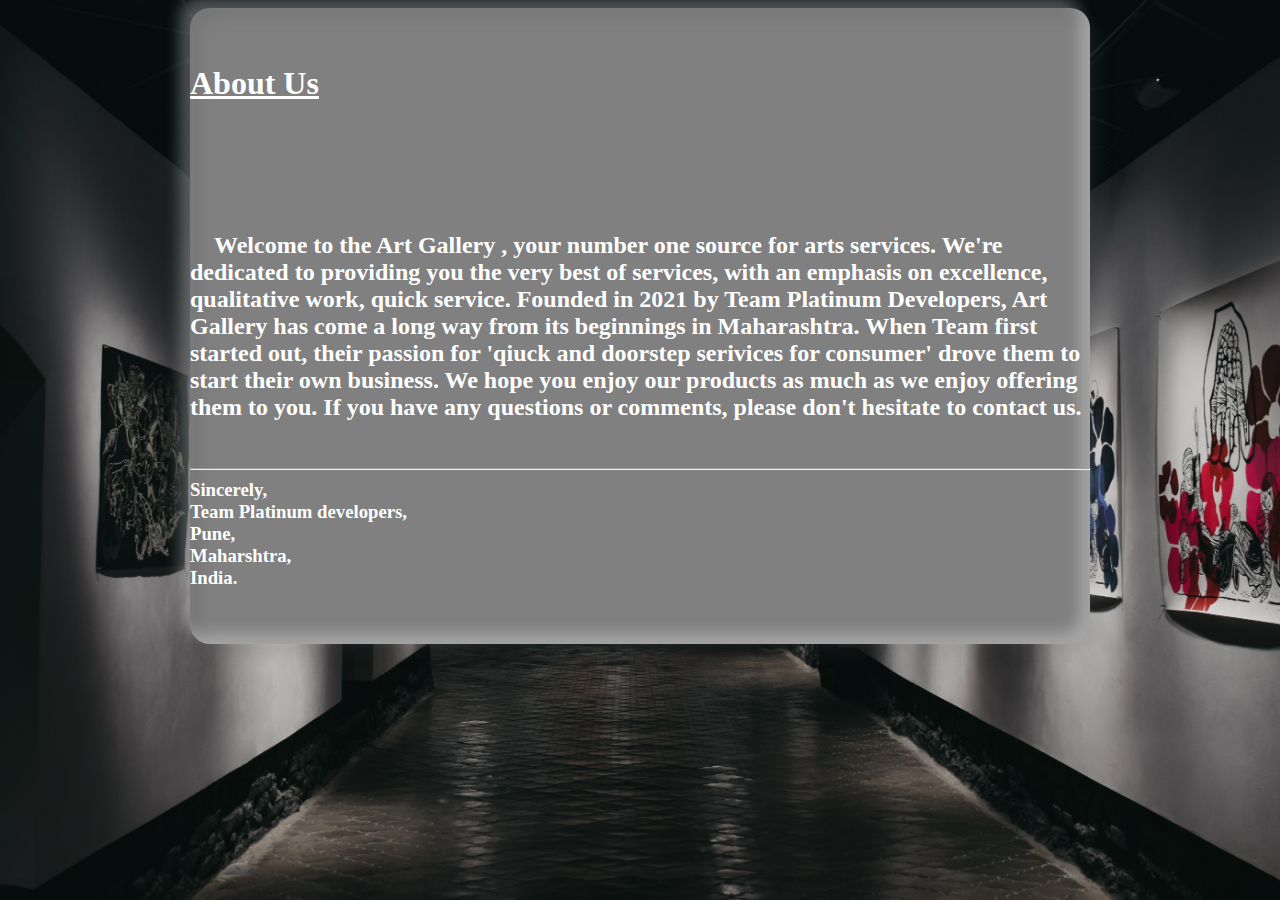
<file: aboutus.html>
<!DOCTYPE html>
<title>
    orders
</title>
    <head> 
        <link rel="stylesheet" href="aboutus.css">
    </head>
<body>
    <div id="aboutusclass">
        <br>
        <br>
        <h1 style="color:white;"><u>About Us</u></h1>
        <h2 style="color:white ;">

        <br>
        <br>
        <br>
        <br>
        &nbsp;&nbsp;&nbsp;&nbsp;Welcome to the Art Gallery , your number one source for arts  services. We're dedicated to providing you the very best of services, with an emphasis on excellence, qualitative work, quick service.

        Founded in 2021 by Team Platinum Developers, Art Gallery has come a long way from its beginnings in Maharashtra. When Team first started out, their passion for 'qiuck and doorstep serivices for consumer' drove them to start their own business.
        
        We hope you enjoy our products as much as we enjoy offering them to you. If you have any questions or comments, please don't hesitate to contact us.
        &nbsp;&nbsp;&nbsp;&nbsp;
       
        </h2>
        <h3 style="color:white ;">
            <hr>
            Sincerely,<br>
            
            Team Platinum developers,<br>
            
            Pune,<br>
            
            Maharshtra,<br>
            
            India.<br>
        </h3>
        <br>
        <br>
    
    </div>
   
</body>
</html>
</file>
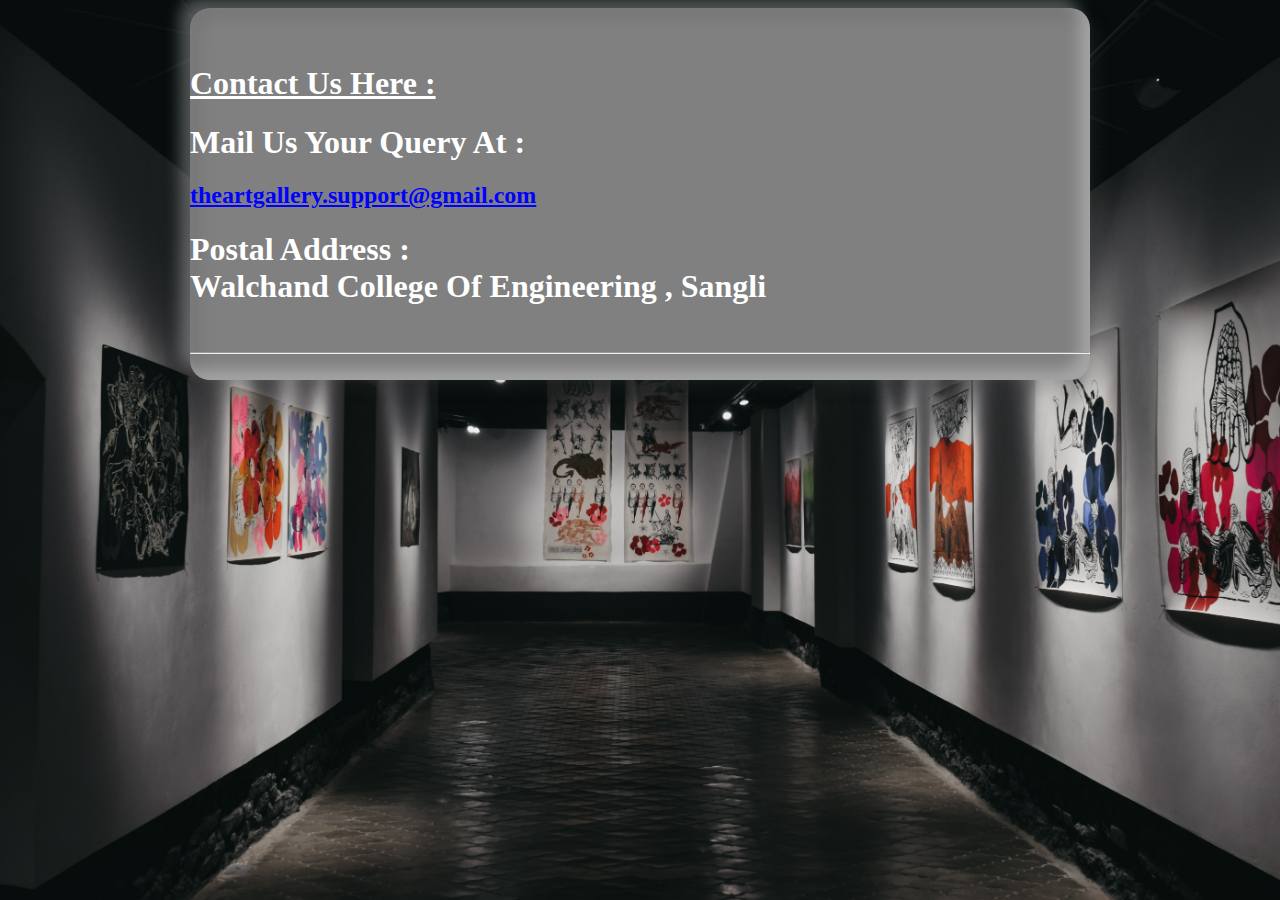
<file: help.html>
<!DOCTYPE html>
<title>
    orders
</title>
    <head> 
        <link rel="stylesheet" href="help.css">
    </head>
<body>
    
    <div id="help">
        <br>
        <br>
        <h1 style="color:white ;"><u>Contact Us Here : </u> </h1>
        <h1 style="color:white ;" >Mail Us Your Query At : <h2 style="color: blue;"><u>theartgallery.support@gmail.com</u>
            <h2></h2></h1>
        <h1 style="color:white ;">Postal Address : <br>Walchand College Of Engineering , Sangli</h1>
        <br>
        <hr>
        <br>
        


    </div>


    
</body>
</html>
</file>
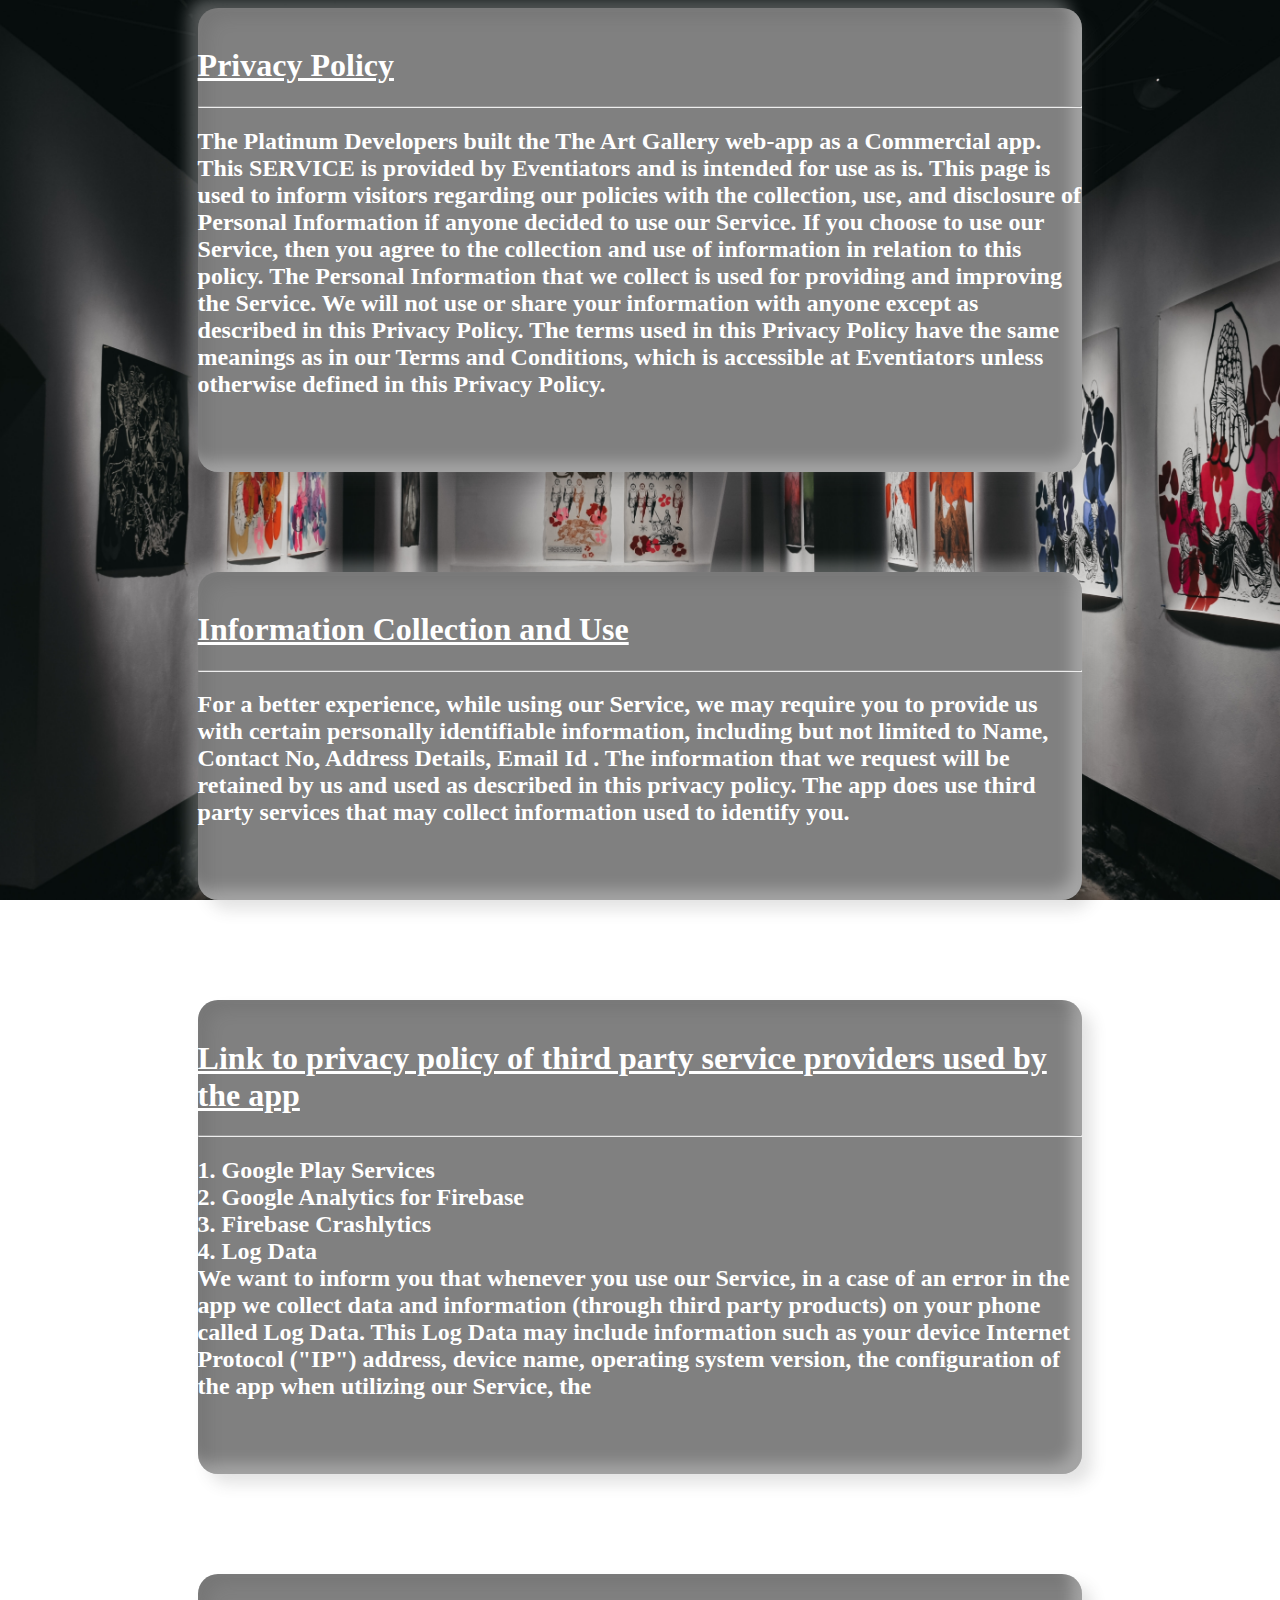
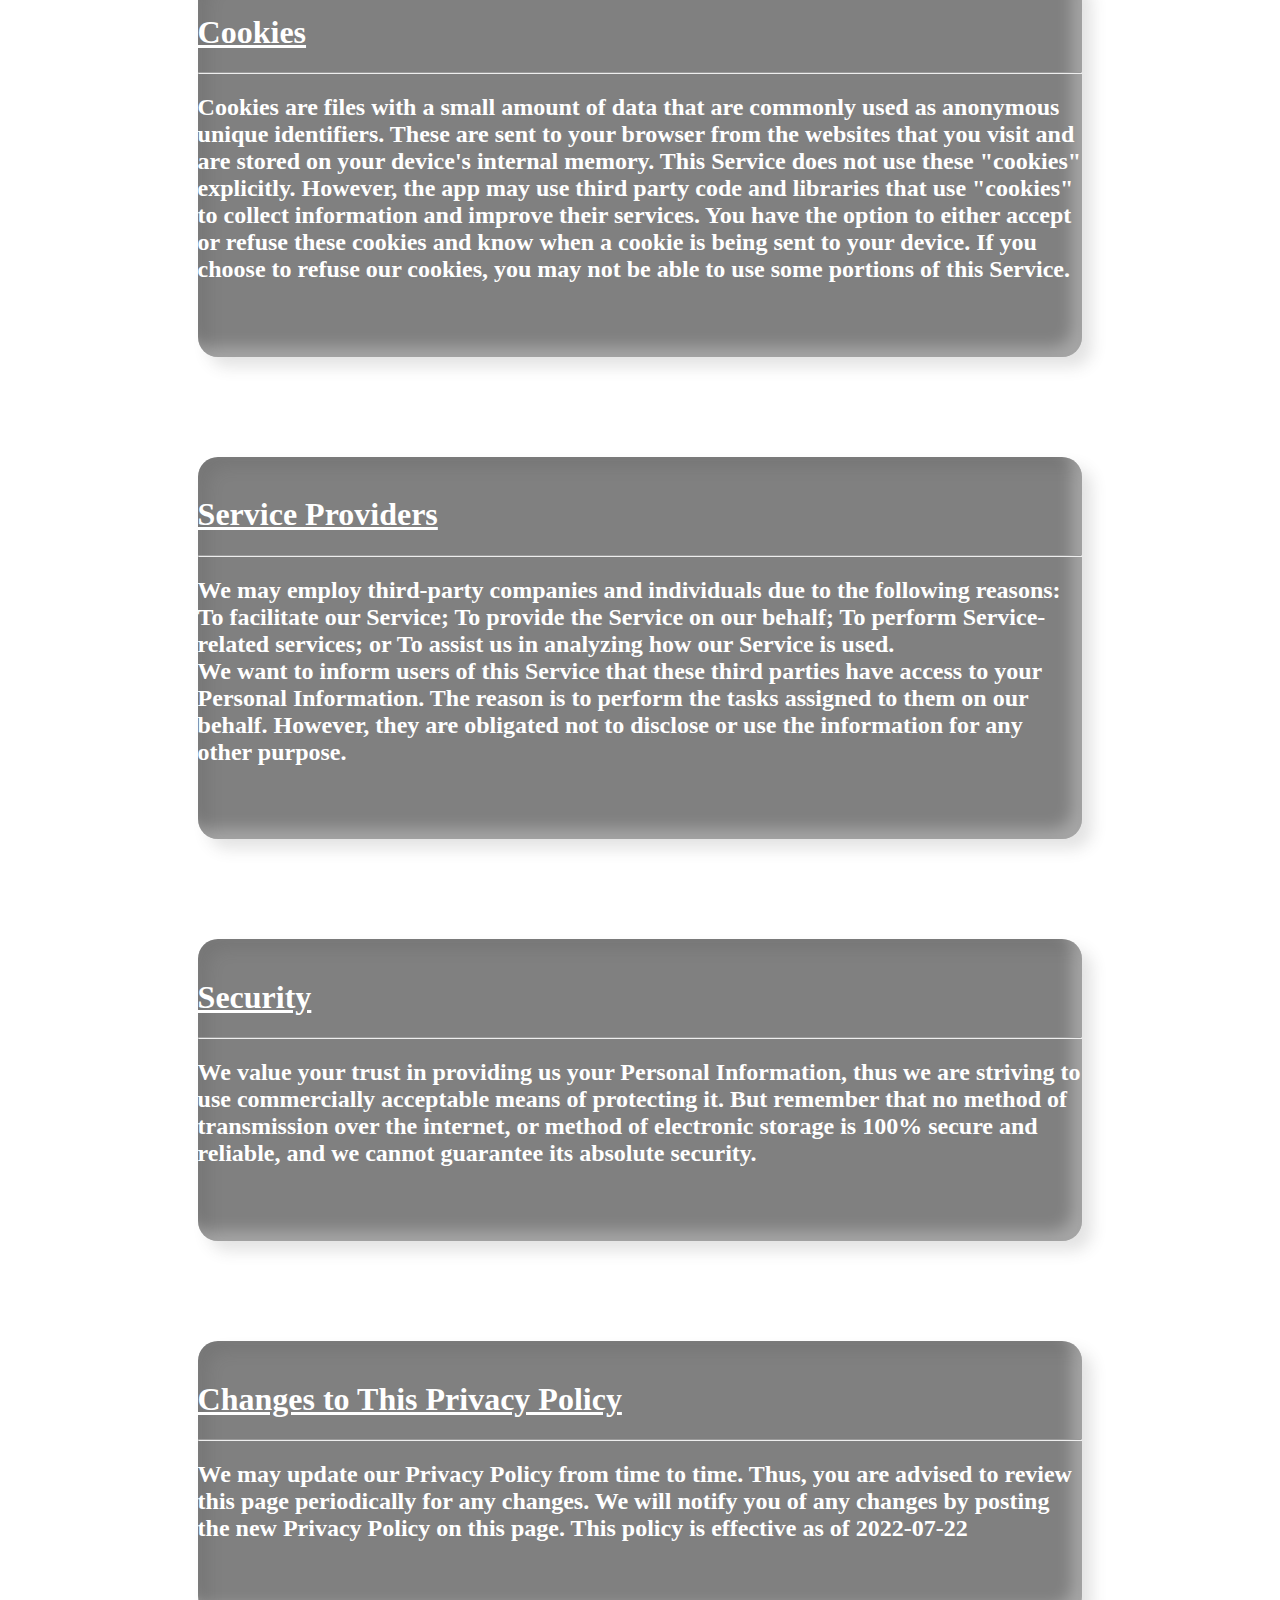
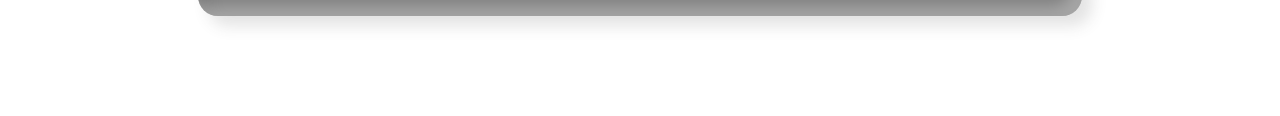
<file: pp.html>
<!DOCTYPE html>
<title>
    orders
</title>
    <head> 
        <link rel="stylesheet" href="pp.css">
    </head>
<body>
    
    
    <div id="div1">
            <br>
        <h1 style="color: white;"><u>Privacy Policy</u></h1><hr>
        <h2 style="color: white;">
            The Platinum Developers built the The Art Gallery web-app as a Commercial app. This SERVICE is provided by Eventiators and is intended for use as is. This page is used to inform visitors regarding our policies with the collection, use, and disclosure of Personal Information if anyone decided to use our Service. If you choose to use our Service, then you agree to the collection and use of information in relation to this policy. The Personal Information that we collect is used for providing and improving the Service. We will not use or share your information with anyone except as described in this Privacy Policy. The terms used in this Privacy Policy have the same meanings as in our Terms and Conditions, which is accessible at Eventiators unless otherwise defined in this Privacy Policy.
        </h2>
        <br>
        <br>
        <br>


    </div>

    <div id="div1">
        <br>
        <h1 style="color: white;"><u>Information Collection and Use</u></h1>
        <hr>
        <h2 style="color: white;">
            For a better experience, while using our Service, we may require you to provide us with certain personally identifiable information, including but not limited to Name, Contact No, Address Details, Email Id . The information that we request will be retained by us and used as described in this privacy policy. The app does use third party services that may collect information used to identify you.
        </h2>
        <br>
        <br>
        <br>
    </div>
    <div id="div1">
        <br>
        <h1  style="color: white;"><u>Link to privacy policy of third party service providers used by the app</u></h1>
        <hr>
        <h2 style="color: white;">
            1. Google Play Services<br>

            2. Google Analytics for Firebase<br>
            
            3. Firebase Crashlytics<br>
            
            4. Log Data<br>
            
            We want to inform you that whenever you use our Service, in a case of an error in the app we collect data and information (through third party products) on your phone called Log Data. This Log Data may include information such as your device Internet Protocol ("IP") address, device name, operating system version, the configuration of the app when utilizing our Service, the
        </h2>
        <br>
        <br>
        <br>
    </div>



    <div id="div1">
        <br>
        <h1 style="color: white;"><u>Cookies</u></h1>
        <hr>
        <h2 style="color: white;">
            Cookies are files with a small amount of data that are commonly used as anonymous unique identifiers. These are sent to your browser from the websites that you visit and are stored on your device's internal memory. This Service does not use these "cookies" explicitly. However, the app may use third party code and libraries that use "cookies" to collect information and improve their services. You have the option to either accept or refuse these cookies and know when a cookie is being sent to your device. If you choose to refuse our cookies, you may not be able to use some portions of this Service.
        </h2>
        <br>
        <br>
        <br>
    </div>
    <div id="div1">
        <br>
        <h1 style="color: white;"><u>Service Providers</u></h1>
        <hr>
        <h2 style="color: white;">
            We may employ third-party companies and individuals due to the following reasons:<br>

            To facilitate our Service; To provide the Service on our behalf; To perform Service-related services; or To assist us in analyzing how our Service is used.<br>
            
            We want to inform users of this Service that these third parties have access to your Personal Information. The reason is to perform the tasks assigned to them on our behalf. However, they are obligated not to disclose or use the information for any other purpose.
        </h2>
        <br>
        <br>
        <br>
    </div>

    <div id="div1">
        <br>
        <h1 style="color: white;"><u>Security</u></h1>
        <hr>
        <h2 style="color: white;">
            We value your trust in providing us your Personal Information, thus we are striving to use commercially acceptable means of protecting it. But remember that no method of transmission over the internet, or method of electronic storage is 100% secure and reliable, and we cannot guarantee its absolute security.
        </h2>
        <br>
        <br>
        <br>
    </div>
    <div id="div1">
        <br>
        <h1 style="color: white;"><u>Changes to This Privacy Policy</u></h1>
        <hr >
        <h2 style="color: white;">
            We may update our Privacy Policy from time to time.

            Thus, you are advised to review this page periodically for any changes. We will notify you of any changes by posting the new Privacy Policy on this page.
            
            This policy is effective as of 2022-07-22
        </h2>
        <br>
        <br>
        <br>
    </div>


    
    

</body>
</html>
</file>
<file: aboutus.css>
#aboutusclass
{
    width: 50%;
 
        border-radius: 20px;
        align-self: center;
        
       
     
        position: relative;
        width: 900px;
        height: auto;
        margin: 0 auto 100px;
        background:gray;
        font-family: 'Times New Roman', Times, serif;
        
      
      

        
        box-shadow: -10px -10px 15px rgba(255, 255, 255, 0.3), 10px 10px 15px rgba(70, 70, 70, 0.15), inset -10px -10px 15px rgba(255, 255, 255, 0.3), inset 10px 10px 15px rgba(70, 70, 70, 0.15);
    
}
body{
    background-color: rgb(247, 238, 238);
    background-image: url('bg.jpg'); 
    background-repeat: no-repeat;
  background-attachment: fixed;
  background-size: cover;
    
}
</file>
<file: help.css>
#help
{
    width: 50%;
 
        border-radius: 20px;
        align-self: center;
        
       
     
        position: relative;
        width: 900px;
        height: auto;
        margin: 0 auto 100px;
        background:gray;
        font-family: 'Times New Roman', Times, serif;
        
      
      

        
        box-shadow: -10px -10px 15px rgba(255, 255, 255, 0.3), 10px 10px 15px rgba(70, 70, 70, 0.15), inset -10px -10px 15px rgba(255, 255, 255, 0.3), inset 10px 10px 15px rgba(70, 70, 70, 0.15);
    
}
body{
    background-image: url('bg.jpg'); 
    background-repeat: no-repeat;
  background-attachment: fixed;
  background-size: cover;
}
</file>
<file: pp.css>
#div1
{
    width: 70%;
 
        border-radius: 20px;
        align-self: center;
        
       
     
        position: relative;
      
        height: auto;
        margin: 0 auto 100px;
        background:gray;
        font-family: 'Times New Roman', Times, serif;
        
      
      

        
        box-shadow: -10px -10px 15px rgba(255, 255, 255, 0.3), 10px 10px 15px rgba(70, 70, 70, 0.15), inset -10px -10px 15px rgba(255, 255, 255, 0.3), inset 10px 10px 15px rgba(70, 70, 70, 0.15);
    
}

body{
    
    background-image: url('bg.jpg'); 
    background-repeat: no-repeat;
  background-attachment: fixed;
  background-size: cover;
    
}
</file>
